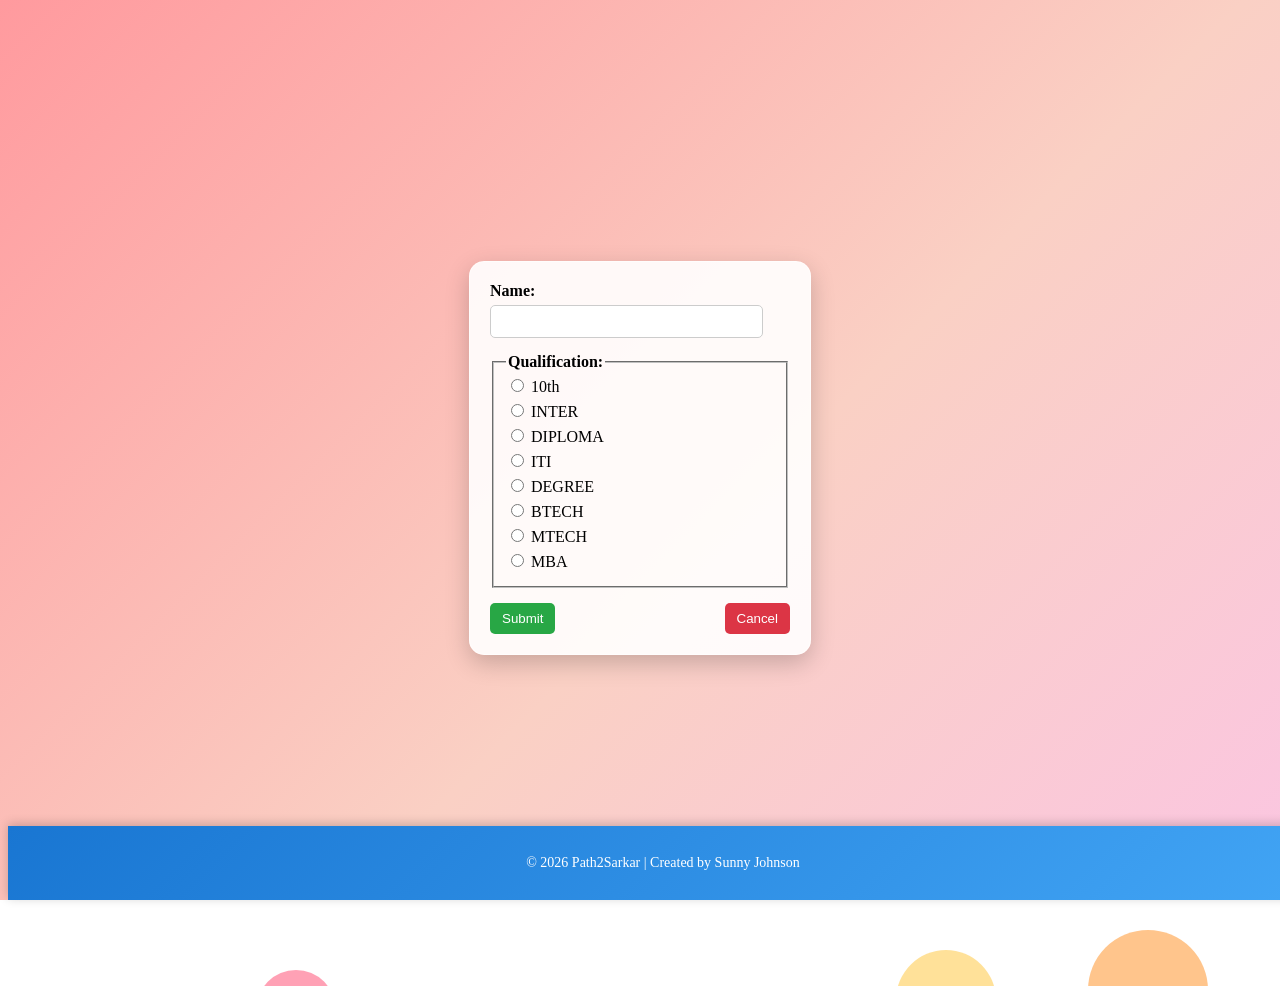
<file: index.html>
<!doctype html>
<html lang="en">
<head>
  <meta charset="utf-8">

  <meta name="viewport" content="width=device-width, initial-scale=1">
  <title>Path2Sarkar</title>

  <link rel="stylesheet" href="style.css">

  <!-- Optional: Footer CSS (if not in style.css) -->
  <style>
    .footer {
      text-align: center;
      padding: 15px;
      background: linear-gradient(135deg, #1976d2, #42a5f5);
      color: white;
      position: fixed;
      bottom: 0;
      width: 100%;
      font-size: 14px;
      box-shadow: 0 -2px 10px rgba(0,0,0,0.2);
    }

    body {
      padding-bottom: 70px; /* Prevent footer overlap */
    }
  </style>
</head>

<body>

  <!-- Background -->
  <div class="bg-image">
    <span></span><span></span><span></span>
    <span></span><span></span><span></span>
  </div>

  <!-- Form Container -->
  <div class="form-container">
    <form id="mainForm">

      <!-- Name Input -->
      <div class="form-group">
        <label for="name"><b>Name:</b></label>
        <input type="text" id="name" name="username" required>
      </div>

      <!-- Qualification -->
      <fieldset>
        <legend><b>Qualification:</b></legend>

        <div class="radio-group">
          <label><input type="radio" name="qualification" value="10th" required> 10th</label>
          <label><input type="radio" name="qualification" value="INTER"> INTER</label>
          <label><input type="radio" name="qualification" value="DIPLOMA"> DIPLOMA</label>
          <label><input type="radio" name="qualification" value="ITI"> ITI</label>
          <label><input type="radio" name="qualification" value="DEGREE"> DEGREE</label>
          <label><input type="radio" name="qualification" value="BTECH"> BTECH</label>
          <label><input type="radio" name="qualification" value="MTECH"> MTECH</label>
          <label><input type="radio" name="qualification" value="MBA"> MBA</label>
        </div>
      </fieldset>

      <!-- Buttons -->
      <div class="button-group">
        <input type="submit" value="Submit">
        <input type="reset" value="Cancel">
      </div>

    </form>
  </div>

  <!-- Footer -->
  <footer class="footer">
    <p>© 2026 Path2Sarkar | Created by Sunny Johnson</p>
  </footer>

  <script src="script.js"></script>
</body>
</html>
</file>
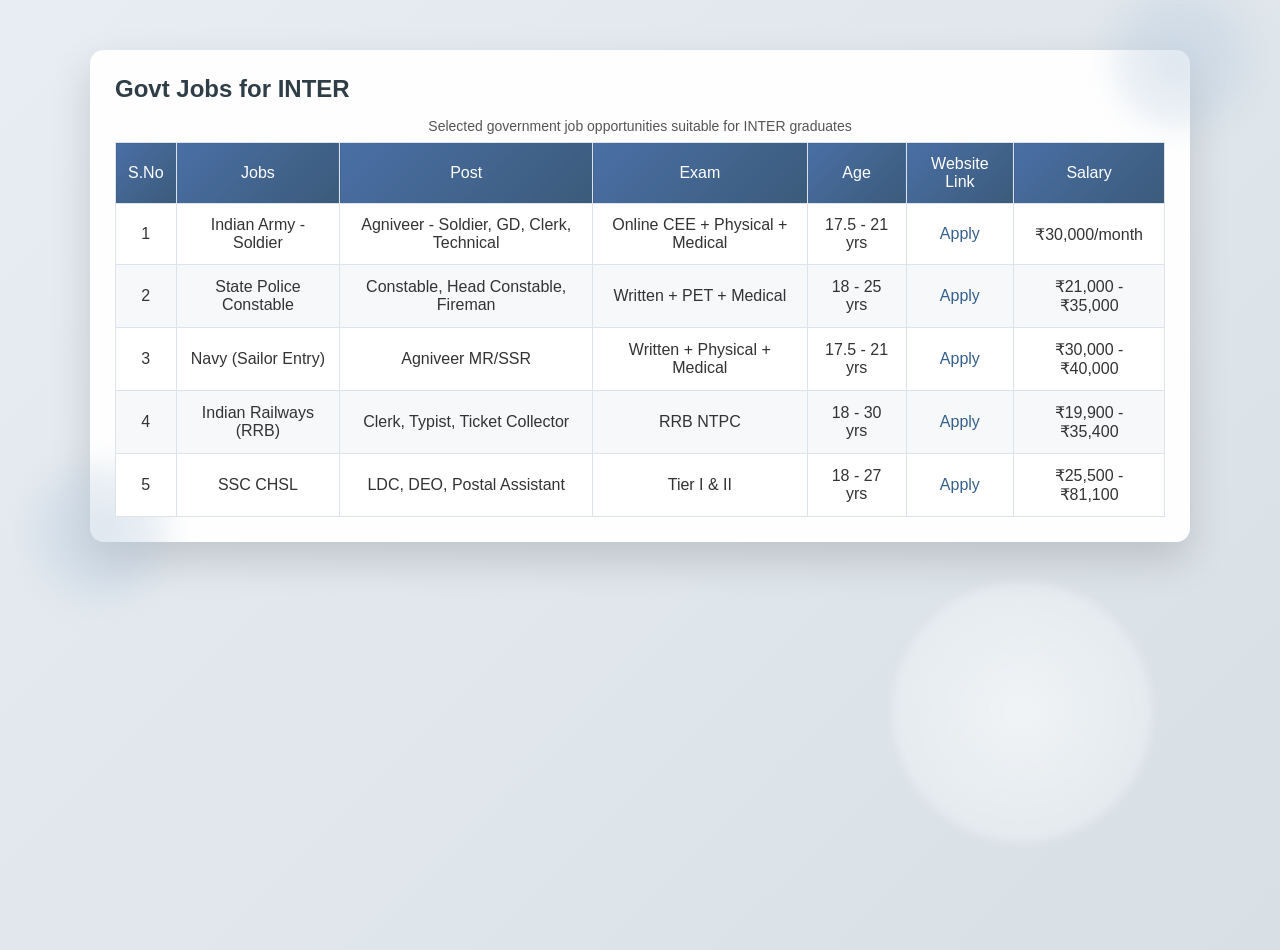
<file: Inter.html>
<!doctype html>
<html lang="en">
<head>
  <meta charset="utf-8" />
  <meta name="viewport" content="width=device-width, initial-scale=1" />
  <title>INTER — Govt Jobs</title>
  <link rel="stylesheet" href="x.css" />
</head>

<body>
  <main class="todo-container">
    <h2 class="title">Govt Jobs for INTER</h2>

    <table class="job-table">
      <caption class="table-caption">
        Selected government job opportunities suitable for INTER graduates
      </caption>

      <thead>
        <tr>
          <th>S.No</th>
          <th>Jobs</th>
          <th>Post</th>
          <th>Exam</th>
          <th>Age</th>
          <th>Website Link</th>
          <th>Salary</th>
        </tr>
      </thead>

      <tbody>
        <tr>
          <td>1</td>
          <td>Indian Army - Soldier</td>
          <td>Agniveer - Soldier, GD, Clerk, Technical</td>
          <td>Online CEE + Physical + Medical</td>
          <td>17.5 - 21 yrs</td>
          <td>
            <a href="https://joinindianarmy.nic.in/" target="_blank" rel="noopener noreferrer">Apply</a>
          </td>
          <td>₹30,000/month</td>
        </tr>

        <tr>
          <td>2</td>
          <td>State Police Constable</td>
          <td>Constable, Head Constable, Fireman</td>
          <td>Written + PET + Medical</td>
          <td>18 - 25 yrs</td>
          <td>
            <a href="https://www.tslprb.in" target="_blank" rel="noopener noreferrer">Apply</a>
          </td>
          <td>₹21,000 - ₹35,000</td>
        </tr>

        <tr>
          <td>3</td>
          <td>Navy (Sailor Entry)</td>
          <td>Agniveer MR/SSR</td>
          <td>Written + Physical + Medical</td>
          <td>17.5 - 21 yrs</td>
          <td>
            <a href="https://joinindiannavy.gov.in" target="_blank" rel="noopener noreferrer">Apply</a>
          </td>
          <td>₹30,000 - ₹40,000</td>
        </tr>

        <tr>
          <td>4</td>
          <td>Indian Railways (RRB)</td>
          <td>Clerk, Typist, Ticket Collector</td>
          <td>RRB NTPC</td>
          <td>18 - 30 yrs</td>
          <td>
            <a href="https://rrbcdg.gov.in" target="_blank" rel="noopener noreferrer">Apply</a>
          </td>
          <td>₹19,900 - ₹35,400</td>
        </tr>

        <tr>
          <td>5</td>
          <td>SSC CHSL</td>
          <td>LDC, DEO, Postal Assistant</td>
          <td>Tier I & II</td>
          <td>18 - 27 yrs</td>
          <td>
            <a href="https://ssc.nic.in" target="_blank" rel="noopener noreferrer">Apply</a>
          </td>
          <td>₹25,500 - ₹81,100</td>
        </tr>
      </tbody>
    </table>

  </main>
</body>
</html>
</file>
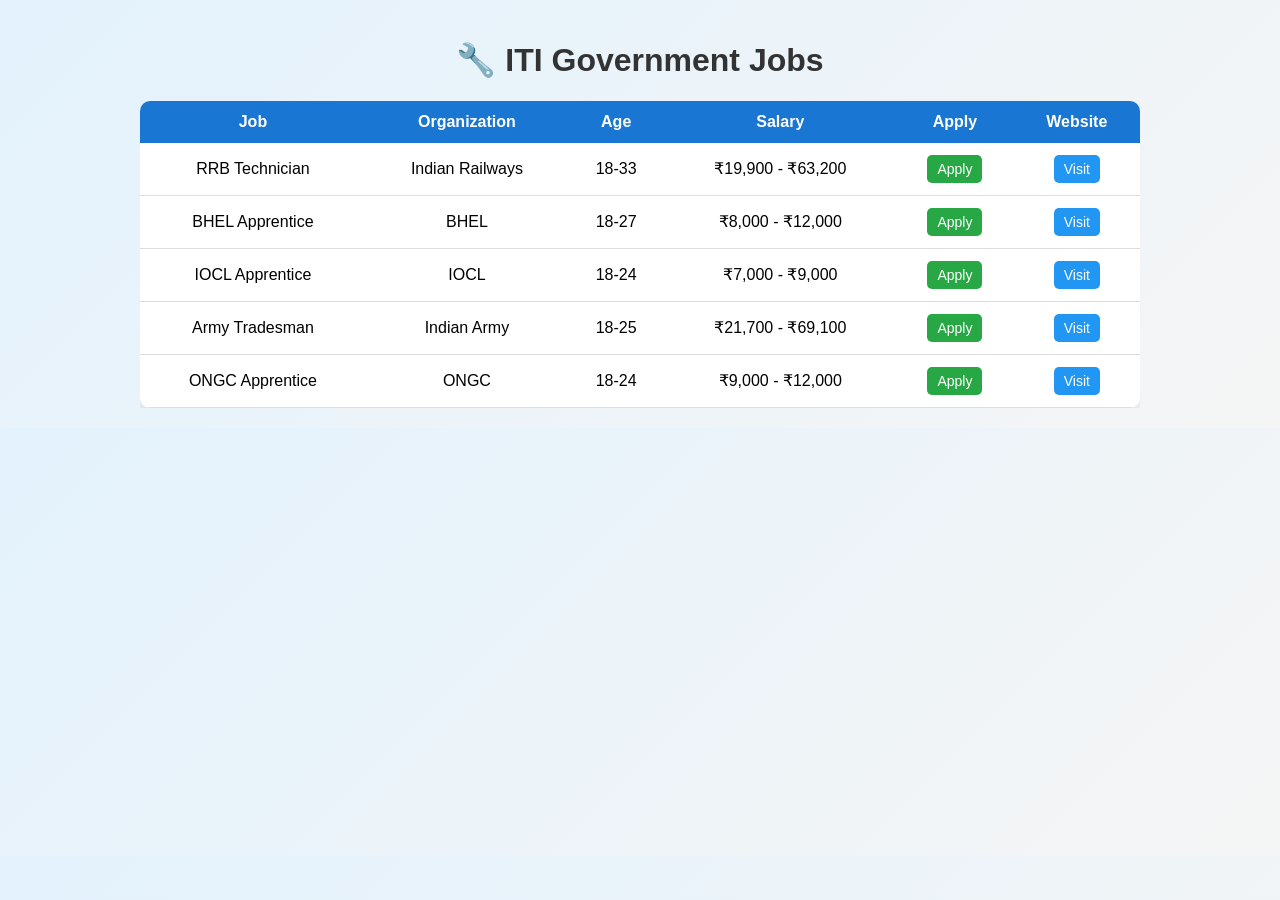
<file: iti.html>
<!DOCTYPE html>
<html lang="en">
<head>
  <meta charset="UTF-8">

  <!-- ✅ Add this -->
  <meta name="viewport" content="width=device-width, initial-scale=1.0">

  <title>ITI Govt Jobs</title>
</head>

<style>
body {
  font-family: Arial, sans-serif;
  background: linear-gradient(135deg, #e3f2fd, #f5f5f5);
  margin: 0;
  padding: 20px;
}

h1 {
  text-align: center;
  color: #333;
}

.table-container {
  max-width: 1000px;
  margin: auto;
  overflow-x: auto;
}

table {
  width: 100%;
  border-collapse: collapse;
  background: white;
  border-radius: 10px;
  overflow: hidden;
  box-shadow: 0 5px 15px rgba(0,0,0,0.1);
}

/* ✅ FIX: Added proper table structure */
thead {
  background: #1976d2;
  color: white;
}

th {
  padding: 12px;
}

td {
  padding: 12px;
  text-align: center;
  border-bottom: 1px solid #ddd;
}

tr:hover {
  background: #f1f1f1;
}

/* Buttons */
a {
  text-decoration: none;
  padding: 6px 10px;
  border-radius: 5px;
  color: white;
  font-size: 14px;
  display: inline-block; /* ✅ FIX: better button behavior */
}

.apply {
  background: #28a745;
}

.website {
  background: #2196f3;
}
</style>
</head>

<body>

<h1>🔧 ITI Government Jobs</h1>

<div class="table-container">
<table>

  <!-- ✅ FIX: Added thead -->
  <thead>
    <tr>
      <th>Job</th>
      <th>Organization</th>
      <th>Age</th>
      <th>Salary</th>
      <th>Apply</th>
      <th>Website</th>
    </tr>
  </thead>

  <!-- ✅ FIX: Added tbody -->
  <tbody>
    <tr>
      <td>RRB Technician</td>
      <td>Indian Railways</td>
      <td>18-33</td>
      <td>₹19,900 - ₹63,200</td>
      <td><a class="apply" href="https://rrbapply.gov.in" target="_blank" rel="noopener noreferrer">Apply</a></td>
      <td><a class="website" href="https://indianrailways.gov.in" target="_blank" rel="noopener noreferrer">Visit</a></td>
    </tr>

    <tr>
      <td>BHEL Apprentice</td>
      <td>BHEL</td>
      <td>18-27</td>
      <td>₹8,000 - ₹12,000</td>
      <td><a class="apply" href="https://trichy.bhel.com" target="_blank" rel="noopener noreferrer">Apply</a></td>
      <td><a class="website" href="https://www.bhel.com" target="_blank" rel="noopener noreferrer">Visit</a></td>
    </tr>

    <tr>
      <td>IOCL Apprentice</td>
      <td>IOCL</td>
      <td>18-24</td>
      <td>₹7,000 - ₹9,000</td>
      <td><a class="apply" href="https://iocl.com/apprenticeships" target="_blank" rel="noopener noreferrer">Apply</a></td>
      <td><a class="website" href="https://iocl.com" target="_blank" rel="noopener noreferrer">Visit</a></td>
    </tr>

    <tr>
      <td>Army Tradesman</td>
      <td>Indian Army</td>
      <td>18-25</td>
      <td>₹21,700 - ₹69,100</td>
      <td><a class="apply" href="https://joinindianarmy.nic.in" target="_blank" rel="noopener noreferrer">Apply</a></td>
      <td><a class="website" href="https://joinindianarmy.nic.in" target="_blank" rel="noopener noreferrer">Visit</a></td>
    </tr>

    <tr>
      <td>ONGC Apprentice</td>
      <td>ONGC</td>
      <td>18-24</td>
      <td>₹9,000 - ₹12,000</td>
      <td><a class="apply" href="https://ongcapprentices.ongc.co.in" target="_blank" rel="noopener noreferrer">Apply</a></td>
      <td><a class="website" href="https://ongcindia.com" target="_blank" rel="noopener noreferrer">Visit</a></td>
    </tr>
  </tbody>

</table>
</div>

</body>
</html>
</file>
<file: style.css>
/* ===== Background Gradient ===== */
.bg-image { 
  position: fixed;
  top: 0;
  left: 0;
  width: 100%;
  height: 100%;
  background: linear-gradient(135deg, #ff9a9e, #fad0c4, #fbc2eb, #a18cd1, #fda085, #f6d365, #84fab0, #8fd3f4);
  background-size: 400% 400%;
  animation: gradientShift 15s ease infinite;
  z-index: -1;
}

/* Floating circles */
.bg-image span {
  position: absolute;
  width: 50px;
  height: 50px;
  background: rgba(255, 255, 255, 0.3);
  bottom: -150px;
  border-radius: 50%;
  animation: floatUp 20s linear infinite;
}

/* Variations */
.bg-image span:nth-child(1) { left: 20%; width: 80px; height: 80px; background: rgba(255, 99, 132, 0.6); }
.bg-image span:nth-child(2) { left: 50%; background: rgba(54, 162, 235, 0.6); animation-delay: 4s; }
.bg-image span:nth-child(3) { left: 70%; width: 100px; height: 100px; background: rgba(255, 206, 86, 0.6); animation-delay: 8s; }
.bg-image span:nth-child(4) { left: 40%; width: 60px; height: 60px; background: rgba(75, 192, 192, 0.6); animation-delay: 2s; }
.bg-image span:nth-child(5) { left: 10%; background: rgba(153, 102, 255, 0.6); animation-delay: 6s; }
.bg-image span:nth-child(6) { left: 85%; width: 120px; height: 120px; background: rgba(255, 159, 64, 0.6); animation-delay: 10s; }

/* Animations */
@keyframes floatUp {
  0% { transform: translateY(0) rotate(0deg); opacity: 1; }
  100% { transform: translateY(-1000px) rotate(720deg); opacity: 0; }
}

@keyframes gradientShift {
  0% { background-position: 0% 50%; }
  50% { background-position: 100% 50%; }
  100% { background-position: 0% 50%; }
}

/* ===== Form Container ===== */
.form-container {
  display: flex;
  justify-content: center;
  align-items: center;
  height: 100vh;
}

/* ===== Form Styling (NO blur, but modern look) ===== */
#mainForm {
  width: 300px;
  padding: 20px;
  border-radius: 15px;

  /* Soft glass-like effect without blur */
  background: rgba(255, 255, 255, 0.9);

  /* Border glow effect */
  border: 1px solid rgba(255, 255, 255, 0.6);

  /* Shadow for depth */
  box-shadow: 0 8px 25px rgba(0,0,0,0.2);

  /* Smooth transition */
  transition: transform 0.3s, box-shadow 0.3s;
}

/* Hover effect */
#mainForm:hover {
  transform: translateY(-5px);
  box-shadow: 0 12px 30px rgba(0,0,0,0.3);
}

/* Inputs */
.form-group {
  margin-bottom: 15px;
}


input[type="text"] {
  width: 85%;   /* reduced from 100% */
  padding: 8px;
  margin-top: 5px;
  border-radius: 5px;
  border: 1px solid #ccc;
}
/* Radio */
.radio-group label {
  display: block;
  margin-bottom: 5px;
}

/* Buttons */
.button-group {
  margin-top: 15px;
  display: flex;
  justify-content: space-between;
}

input[type="submit"],
input[type="reset"] {
  padding: 8px 12px;
  border: none;
  border-radius: 5px;
  cursor: pointer;
  transition: 0.3s;
}

/* Button styles */
input[type="submit"] {
  background: #28a745;
  color: white;
}

input[type="reset"] {
  background: #dc3545;
  color: white;
}

/* Hover effects */
input[type="submit"]:hover {
  background: #218838;
}

input[type="reset"]:hover {
  background: #c82333;
}
</file>
<file: x.css>
/* Reset */
* {
  margin: 0;
  padding: 0;
  box-sizing: border-box;
  font-family: "Segoe UI", Arial, sans-serif;
}

/* Body – calm animated gradient */
body {
  min-height: 100vh;
  background: linear-gradient(135deg, #e8edf3, #cfd9df, #e2ebf0);
  background-size: 300% 300%;
  animation: softGradient 14s ease infinite;
  perspective: 900px;
  overflow-x: hidden;
  position: relative;
}

@keyframes softGradient {
  0% { background-position: 0% 50%; }
  50% { background-position: 100% 50%; }
  100% { background-position: 0% 50%; }
}

/* Soft floating background shapes */
body::before,
body::after {
  content: "";
  position: absolute;
  width: 260px;
  height: 260px;
  border-radius: 50%;
  background: radial-gradient(circle,
    rgba(255, 255, 255, 0.6),
    rgba(255, 255, 255, 0.15)
  );
  filter: blur(4px);
  animation: floatSoft 18s infinite ease-in-out;

  /* 🔥 FIX: prevent blocking clicks */
  pointer-events: none;
}

body::before {
  top: 10%;
  left: 8%;
}

body::after {
  bottom: 12%;
  right: 10%;
  animation-duration: 22s;
}

@keyframes floatSoft {
  0% { transform: translateY(0) translateZ(0); }
  50% { transform: translateY(-35px) translateZ(60px); }
  100% { transform: translateY(0) translateZ(0); }
}

/* Main content card */
.todo-container {
  max-width: 1100px;
  margin: 50px auto;
  padding: 25px;
  background: rgba(255, 255, 255, 0.96);
  border-radius: 14px;
  box-shadow: 0 18px 40px rgba(0, 0, 0, 0.15);

  position: relative;
  z-index: 1; /* 🔥 ensures above floating layers */

  transform-style: preserve-3d;
  animation: fadeUp 1s ease;
}

@keyframes fadeUp {
  from {
    opacity: 0;
    transform: translateY(30px);
  }
  to {
    opacity: 1;
    transform: translateY(0);
  }
}

/* Decorative orbs */
.todo-container::before,
.todo-container::after {
  content: "";
  position: absolute;
  width: 140px;
  height: 140px;
  border-radius: 50%;
  background: radial-gradient(circle,
    rgba(180, 200, 220, 0.45),
    rgba(180, 200, 220, 0.1)
  );
  filter: blur(14px);
  animation: orbMove 16s infinite alternate;
  z-index: -1;

  pointer-events: none; /* 🔥 safety */
}

.todo-container::before {
  top: -60px;
  right: -60px;
}

.todo-container::after {
  bottom: -60px;
  left: -60px;
  animation-duration: 20s;
}

@keyframes orbMove {
  from { transform: translate(0, 0); }
  to { transform: translate(30px, -30px); }
}

/* Heading */
.todo-container h2 {
  margin-bottom: 15px;
  color: #2f3e46;
  font-weight: 600;
}

/* Table */
table {
  width: 100%;
  border-collapse: collapse;
  background: #ffffff;
}

caption {
  font-size: 14px;
  color: #555;
  margin-bottom: 8px;
}

/* Table cells */
th,
td {
  padding: 12px;
  text-align: center;
  border: 1px solid #dde3ea;
  color: #333;
}

/* Table header */
th {
  background: linear-gradient(135deg, #4a6fa5, #3b5b7a);
  color: #ffffff;
  font-weight: 500;
}

/* Rows */
tr:nth-child(even) {
  background: #f6f8fa;
}

/* Hover effect */
tbody tr {
  transition: transform 0.25s ease, box-shadow 0.25s ease;
}

tbody tr:hover {
  transform: translateY(-2px);
  box-shadow: 0 6px 14px rgba(0, 0, 0, 0.12);
}

/* Links */
a {
  color: #355f8c;
  font-weight: 500;
  text-decoration: none;
}

a:hover {
  text-decoration: underline;
}
</file>
